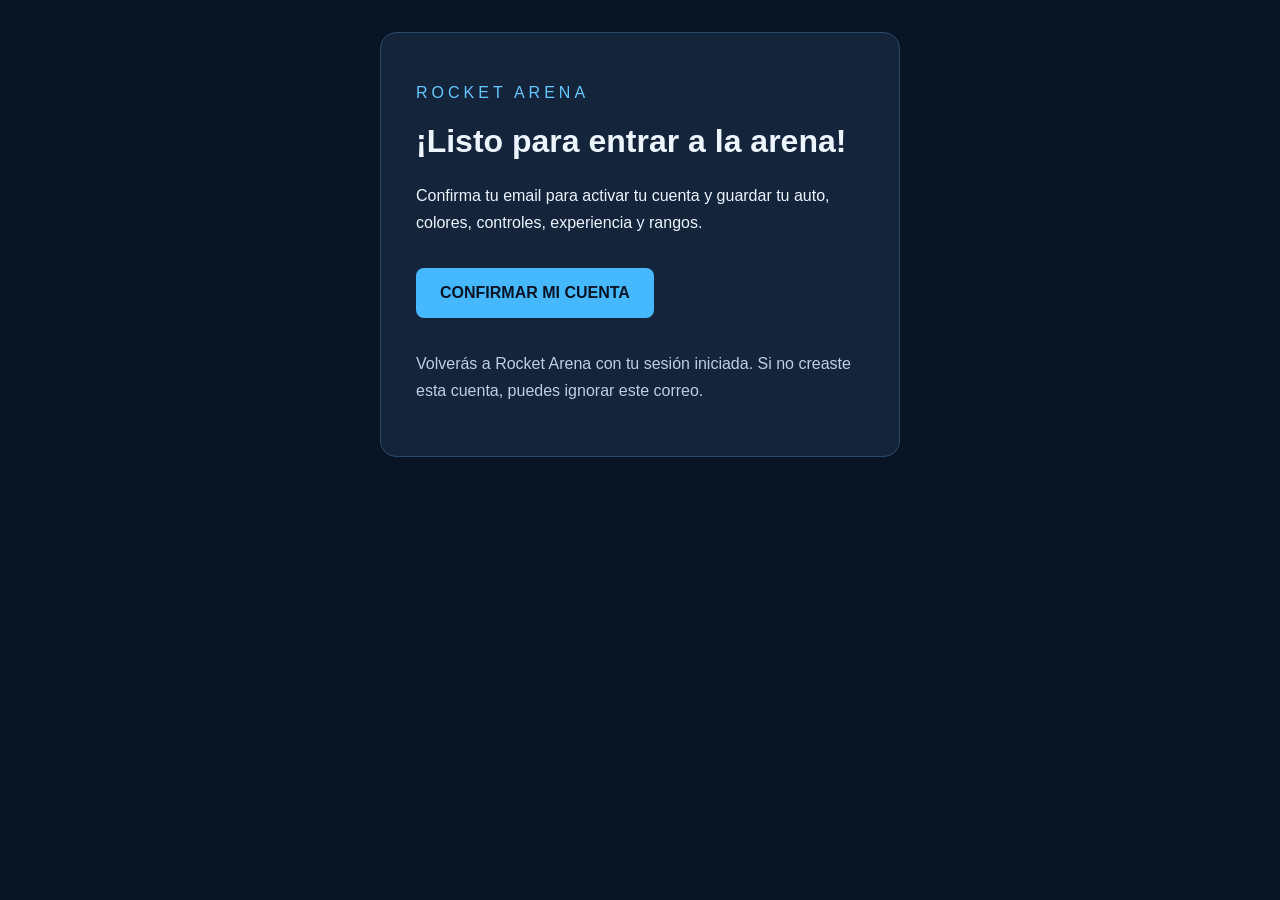
<file: setup/confirm-signup.html>
<!doctype html>
<html lang="es"><body style="margin:0;background:#091424;color:#edf5ff;font-family:Arial,sans-serif;padding:32px 16px">
<table role="presentation" style="max-width:520px;margin:auto;background:#13243b;border:1px solid #2a4969;border-radius:16px;padding:32px"><tr><td>
<p style="color:#65c8ff;letter-spacing:4px">ROCKET ARENA</p><h1>¡Listo para entrar a la arena!</h1>
<p style="line-height:1.7">Confirma tu email para activar tu cuenta y guardar tu auto, colores, controles, experiencia y rangos.</p>
<p style="margin:32px 0"><a href="{{ .ConfirmationURL }}" style="background:#46b8ff;color:#071423;text-decoration:none;padding:16px 24px;border-radius:8px;font-weight:bold;display:inline-block">CONFIRMAR MI CUENTA</a></p>
<p style="line-height:1.7;color:#bdcfe4">Volverás a Rocket Arena con tu sesión iniciada. Si no creaste esta cuenta, puedes ignorar este correo.</p>
</td></tr></table></body></html>
</file>
